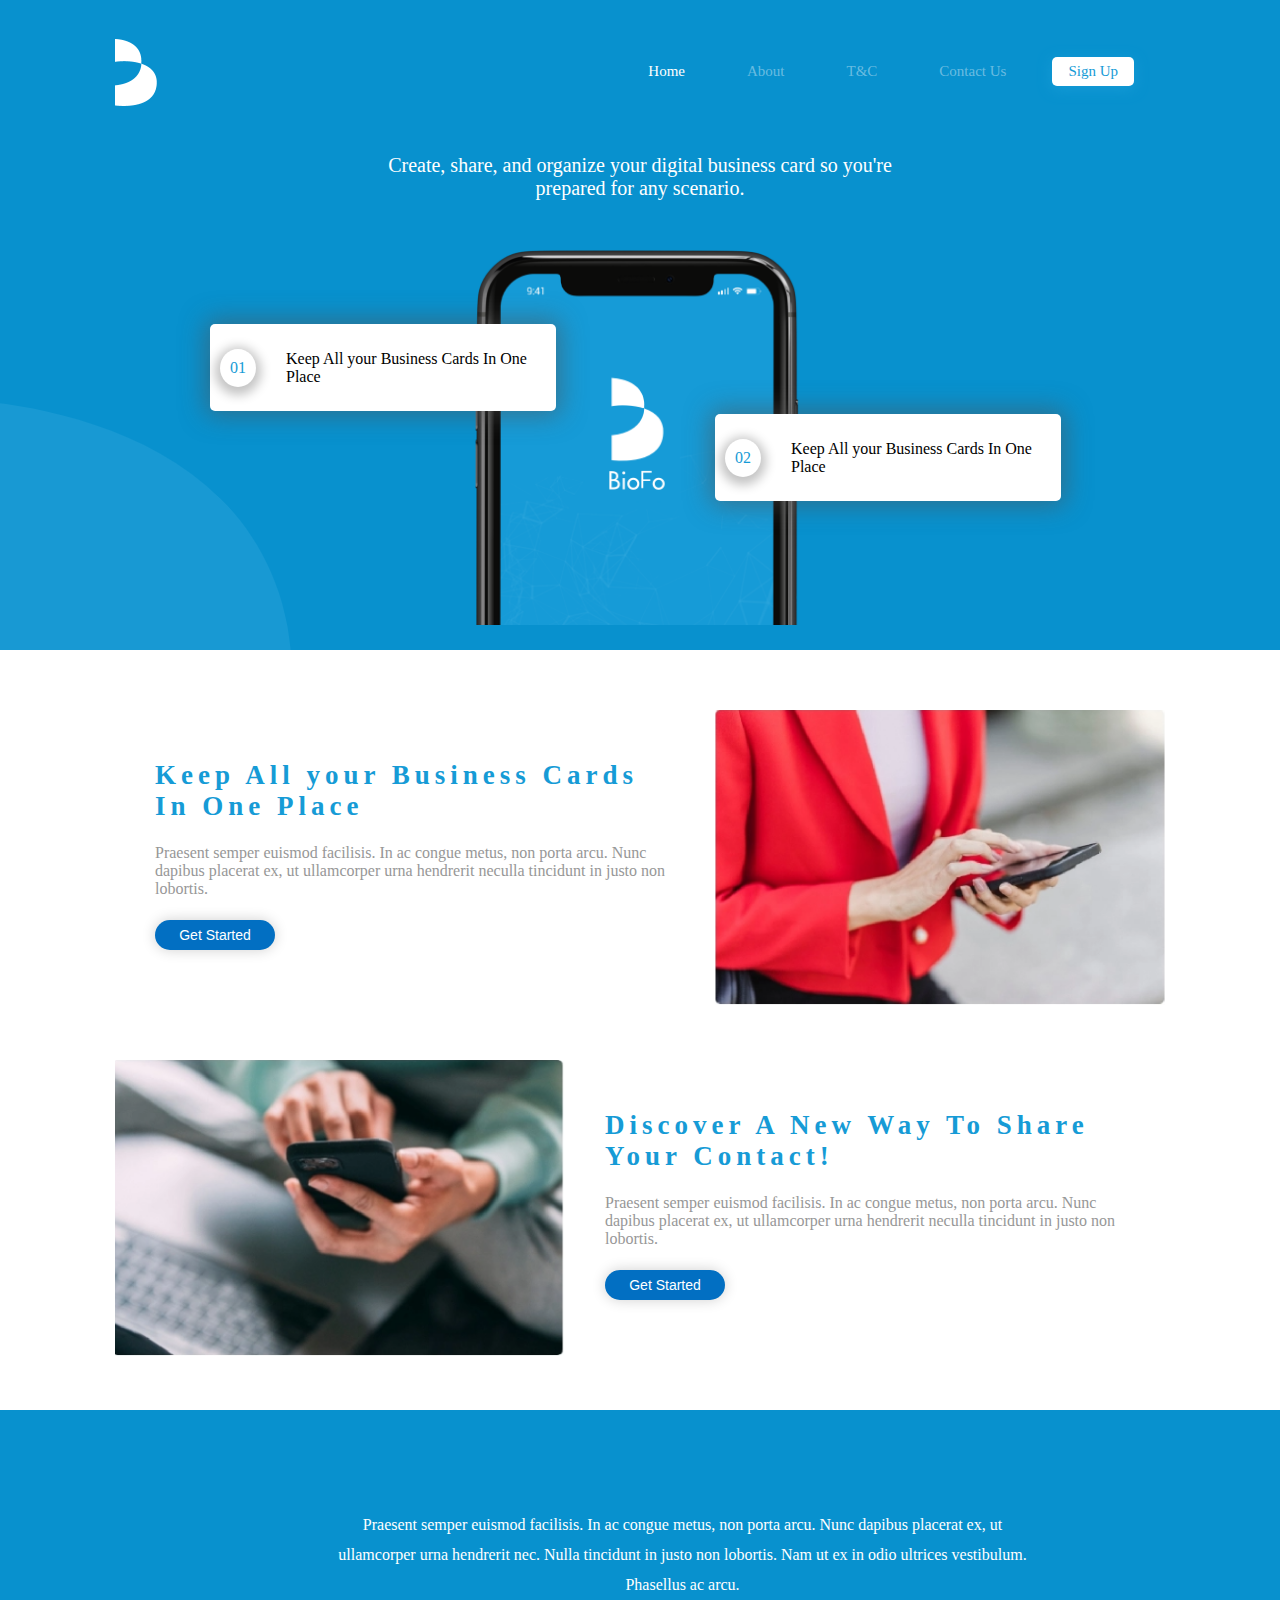
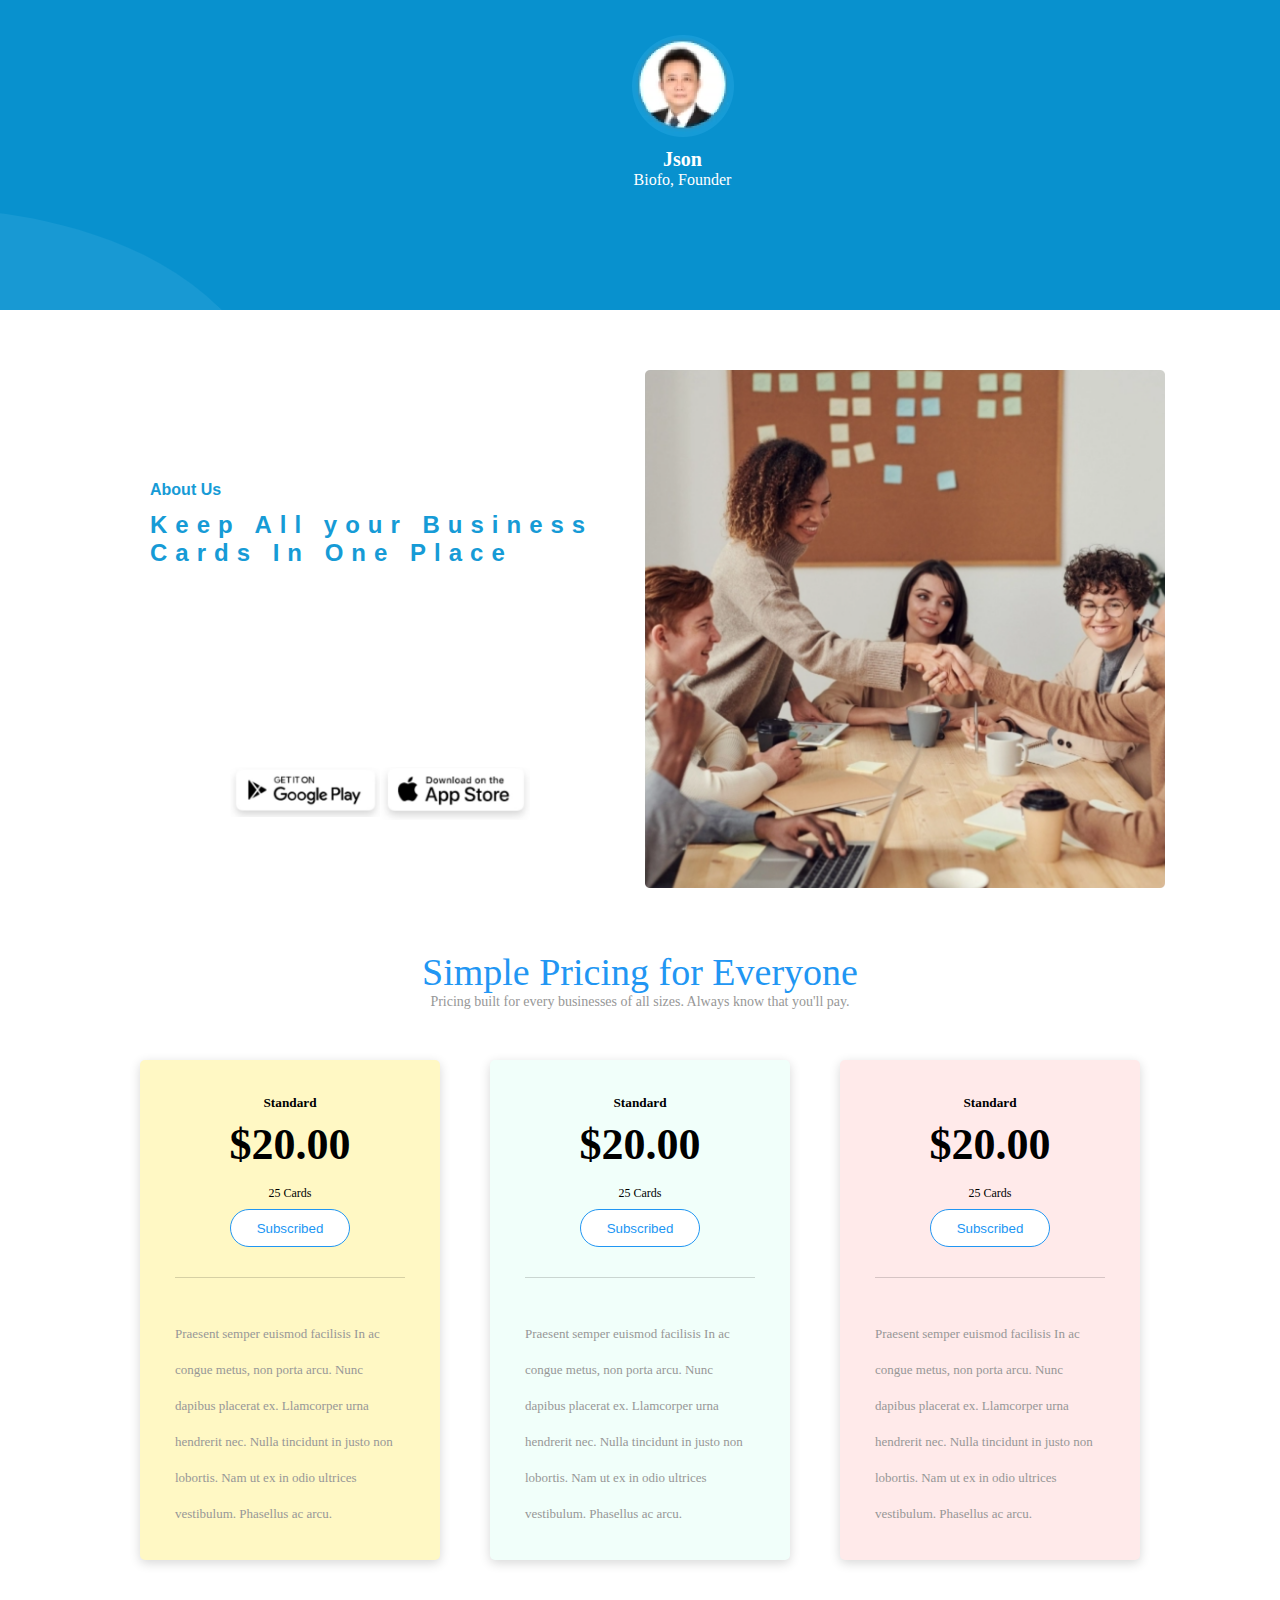
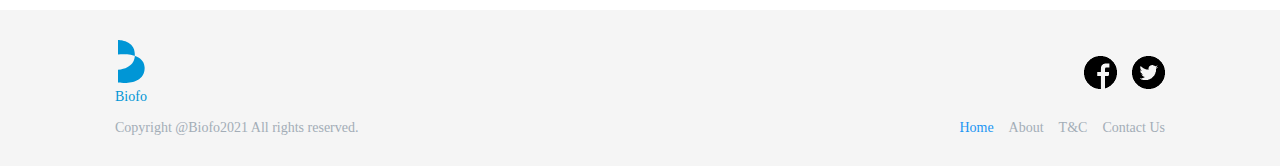
<file: project1/home.html>
<!DOCTYPE html>
<html lang="en">

<head>
    <meta charset="UTF-8">
    <meta http-equiv="X-UA-Compatible" content="IE=edge">
    <meta name="viewport" content="width=device-width, initial-scale=1.0">
    <title>Home Page</title>
    <link rel="stylesheet" href="./css/style3.css">
</head>

<body>
    <div class="container">
        <div class="main">
            <div class="nav">
                <div class="logo">
                    <img src="../assets/image/white_logo.png" alt="">
                </div>
                <div class="side_nav">
                    <ul>
                        <li style="color: white;">Home</li>
                        <li>About</li>
                        <li>T&C</li>
                        <li>Contact Us</li>
                        <li id="signIn">Sign Up</li>
                    </ul>
                </div>
            </div>
            <div class="section1">
                <div class="main-text">Create, share, and organize your digital business card so you're prepared for any
                    scenario.</div>
                <div class="mo_image">
                    <img src="../assets/image/mobile_image.png" alt="">
                </div>
                <div class="left_block">
                    <div>
                        <div class="number">01</div>
                    </div>
                    <div>
                        <div>Keep All your Business Cards In One Place</div>
                    </div>
                </div>
                <div class="right_block">
                    <div>
                        <div class="number">02</div>
                    </div>
                    <div>
                        <div>Keep All your Business Cards In One Place</div>
                    </div>
                </div>
            </div>
            
        </div>
        <div class="middle">
            <div class="row">
                <div class="data">
                    <div>
                        <h3>Keep All your Business Cards In One Place</h3>
                        <p>Praesent semper euismod facilisis. In ac congue metus, non porta arcu. Nunc dapibus placerat
                            ex, ut ullamcorper urna hendrerit neculla tincidunt in justo non lobortis.</p>
                        <div>
                            <button>Get Started</button>
                        </div>
                    </div>
                </div>
                <div class="data1">
                    <div class="image">
                        <img src="../assets/image/data1.png" alt="">
                    </div>
                </div>
            </div>
            <div class="row">
                <div class="data1">
                    <div class="image">
                        <img src="../assets/image/data2.png" alt="">
                    </div>
                </div>
                <div class="data">
                    <div>
                        <h3>Discover A New Way To Share Your Contact!</h3>
                        <p>Praesent semper euismod facilisis. In ac congue metus, non porta arcu. Nunc dapibus placerat
                            ex, ut ullamcorper urna hendrerit neculla tincidunt in justo non lobortis.</p>
                        <div>
                            <button>Get Started</button>
                        </div>
                    </div>
                </div>
            </div>
        </div>
        <div class="author">
            <div class="text">
                <div>Praesent semper euismod facilisis. In ac congue metus, non porta arcu. Nunc dapibus placerat ex, ut
                    ullamcorper urna hendrerit nec. Nulla tincidunt in justo non lobortis. Nam ut ex in odio ultrices
                    vestibulum. Phasellus ac arcu.</div>
            </div>
            <div>
                <div class="image">
                    <img src="../assets/image/author.png" alt="">
                </div>
            </div>
            <div style="font-size: 20px;
            font-weight: bold;
            margin-top: 11px;">
                Json
            </div>
            <div>
                Biofo, Founder
            </div>
        </div>
        <div class="second_last">
            <div class="first_box">
                <div class="left">
                    <div class="text">
                        <p>About Us</p>
                        <h2>Keep All your Business Cards In One Place</h2>
                    </div>
                    <div class="store">
                        <div class="image">
                            <img src="../assets/image/google_play.png" alt="google_play">
                        </div>
                        <div class="image">
                            <img src="../assets/image/appStore.png" alt="appleStore">
                        </div>
                    </div>
                </div>
                <div class="right">
                    <div class="image">
                        <img src="../assets/image/image1.png" alt="">
                    </div>
                </div>
            </div>
            <div class="second_box">
                <h1>Simple Pricing for Everyone</h1>
                <p>Pricing built for every businesses of all sizes. Always know that you'll pay.</p>
                <div class="card_section">
                    <div class="card" style="background-color: #FFF8C4;">
                        <h5>Standard</h5>
                        <h3>$20.00</h3>
                        <h6>25 Cards</h6>
                        <div>
                            <button>Subscribed</button>
                        </div>
                        <div class="underline"></div>
                        <div>
                            <p class="discription">
                                Praesent semper euismod facilisis In ac congue metus, non porta arcu. Nunc dapibus
                                placerat ex. Llamcorper urna hendrerit nec. Nulla tincidunt in justo non lobortis. Nam
                                ut ex in odio ultrices vestibulum. Phasellus ac arcu.
                            </p>
                        </div>
                    </div>
                    <div class="card" style="background-color: #F1FFFA;">
                        <h5>Standard</h5>
                        <h3>$20.00</h3>
                        <h6>25 Cards</h6>
                        <div>
                            <button>Subscribed</button>
                        </div>
                        <div class="underline"></div>
                        <div>
                            <p class="discription">
                                Praesent semper euismod facilisis In ac congue metus, non porta arcu. Nunc dapibus
                                placerat ex. Llamcorper urna hendrerit nec. Nulla tincidunt in justo non lobortis. Nam
                                ut ex in odio ultrices vestibulum. Phasellus ac arcu.
                            </p>
                        </div>
                    </div>
                    <div class="card" style="background-color: #FFEAEA;">
                        <h5>Standard</h5>
                        <h3>$20.00</h3>
                        <h6>25 Cards</h6>
                        <div>
                            <button>Subscribed</button>
                        </div>
                        <div class="underline"></div>
                        <div>
                            <p class="discription">
                                Praesent semper euismod facilisis In ac congue metus, non porta arcu. Nunc dapibus
                                placerat ex. Llamcorper urna hendrerit nec. Nulla tincidunt in justo non lobortis. Nam
                                ut ex in odio ultrices vestibulum. Phasellus ac arcu.
                            </p>
                        </div>
                    </div>
                </div>
            </div>
        </div>
        <div class="footer">
            <div class="footer_nav">
                <div class="footer_logo">
                    <div class="image">
                        <img src="../assets/image/Group 1532.svg" alt="">
                    </div>
                </div>
                <div class="social_icons">
                    <div class="image">
                        <img src="../assets/image/facebook@2x.png" alt="">
                    </div>
                    <div class="image">
                        <img src="../assets/image/twitter@2x.png" alt="">
                    </div>
                </div>
            </div>
            <div class="bellow_footer">

                <p>Copyright @Biofo2021 All rights reserved.</p>
                <div class="footer_nav_links">
                    <ul>
                        <li style="color: #2196f3;">Home</li>
                        <li>About</li>
                        <li>T&C</li>
                        <li>Contact Us</li>
                    </ul>
                </div>
            </div>
        </div>

    </div>
    </div>
</body>

</html>
</file>
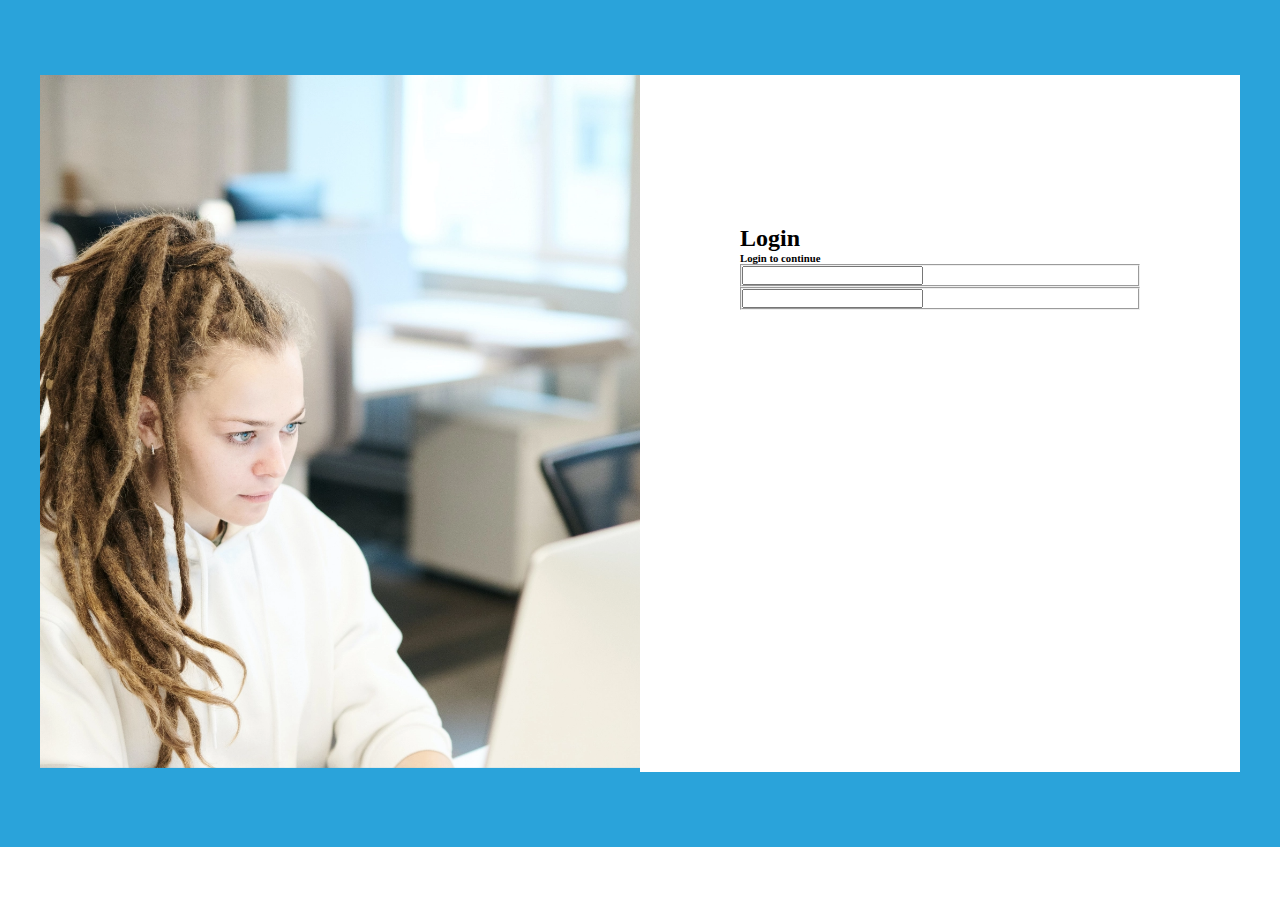
<file: project1/index2.html>
<!DOCTYPE html>
<html lang="en">
<head>
    <meta charset="UTF-8">
    <meta http-equiv="X-UA-Compatible" content="IE=edge">
    <meta name="viewport" content="width=device-width, initial-scale=1.0">
    <title>Document</title>
    <link rel="stylesheet" href="./css/style.css">
</head>
<body>
    <section class="login-page">

        <div class="container">
            <div class="banner">
                <img src="../assets/image/pexels-fauxels-3184355@2x.png" alt="">
            </div>
            <div class="login-panel">
                <div class="login-details">
                    <h2>
                        Login
                    </h2>
                    <h6>Login to continue</h6>
                    <fieldset>
                        <input type="text">
                    </fieldset>
                    <fieldset>
                        <input type="password" name="" id="">
                    </fieldset>
                </div>
            </div>
        </div>
    </section>
    
    
</body>
</html>
</file>
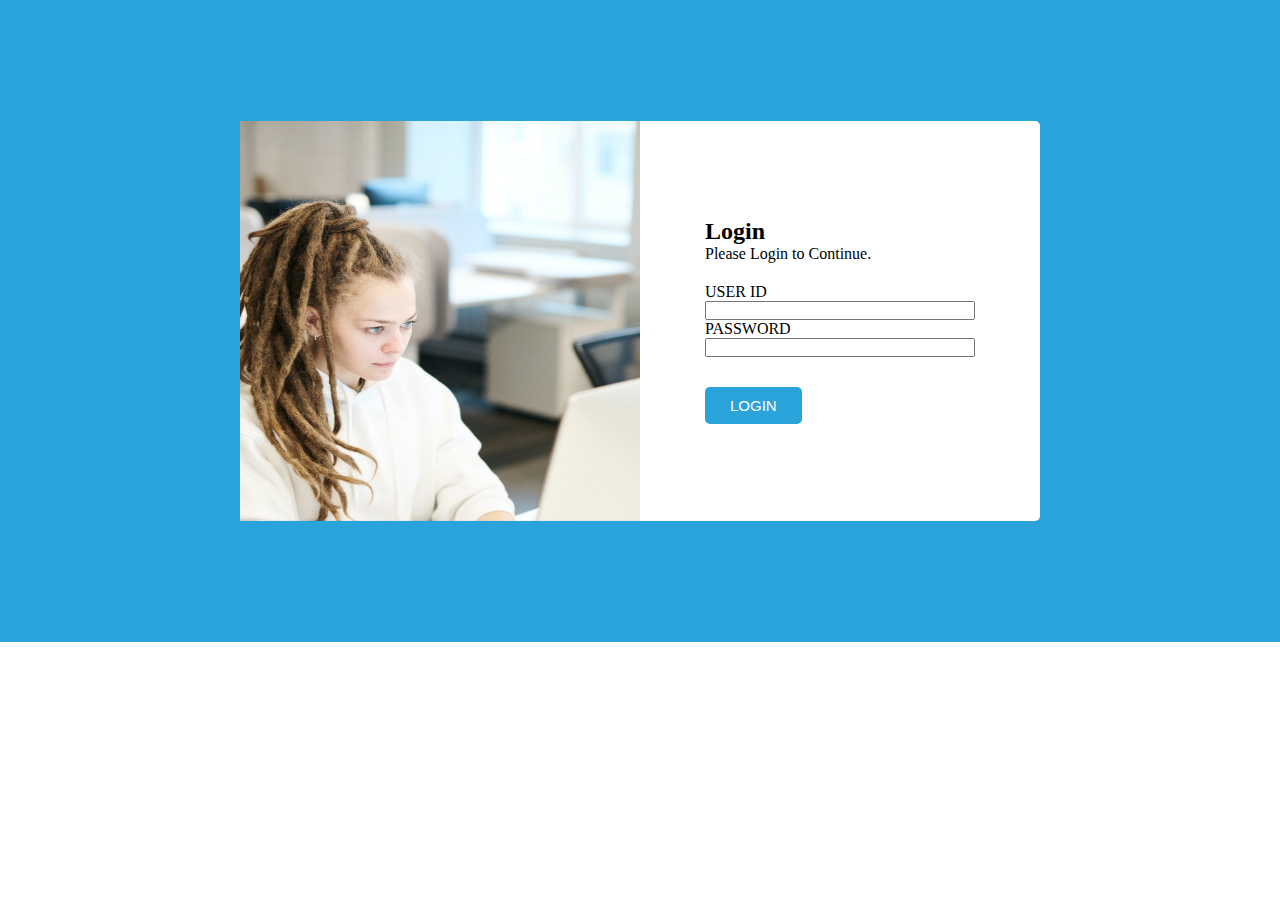
<file: project1/index3.html>
<!DOCTYPE html>
<html lang="en">

<head>
    <meta charset="UTF-8">
    <meta http-equiv="X-UA-Compatible" content="IE=edge">
    <meta name="viewport" content="width=device-width, initial-scale=1.0">
    <title>Document</title>
    <link rel="stylesheet" href="./css/style1.css">
</head>

<body>
    <div class="wraper">
        <div class="card">
            <div class="image">
                <img src="../assets/image/pexels-fauxels-3184355@2x.png" alt="image" srcset="">
            </div>
            <div class="login_page">
                <div class="login_head">
                    <h2>Login</h2>
                    <p>Please Login to Continue.</p>
                </div>
                <label for="">USER ID</label>
                <input type="text">
                <label for="">PASSWORD</label>
                <input type="text">
                <div class="btn">
                    <button>LOGIN</button>
                </div>
            </div>
        </div>
    </div>
</body>

</html>
</file>
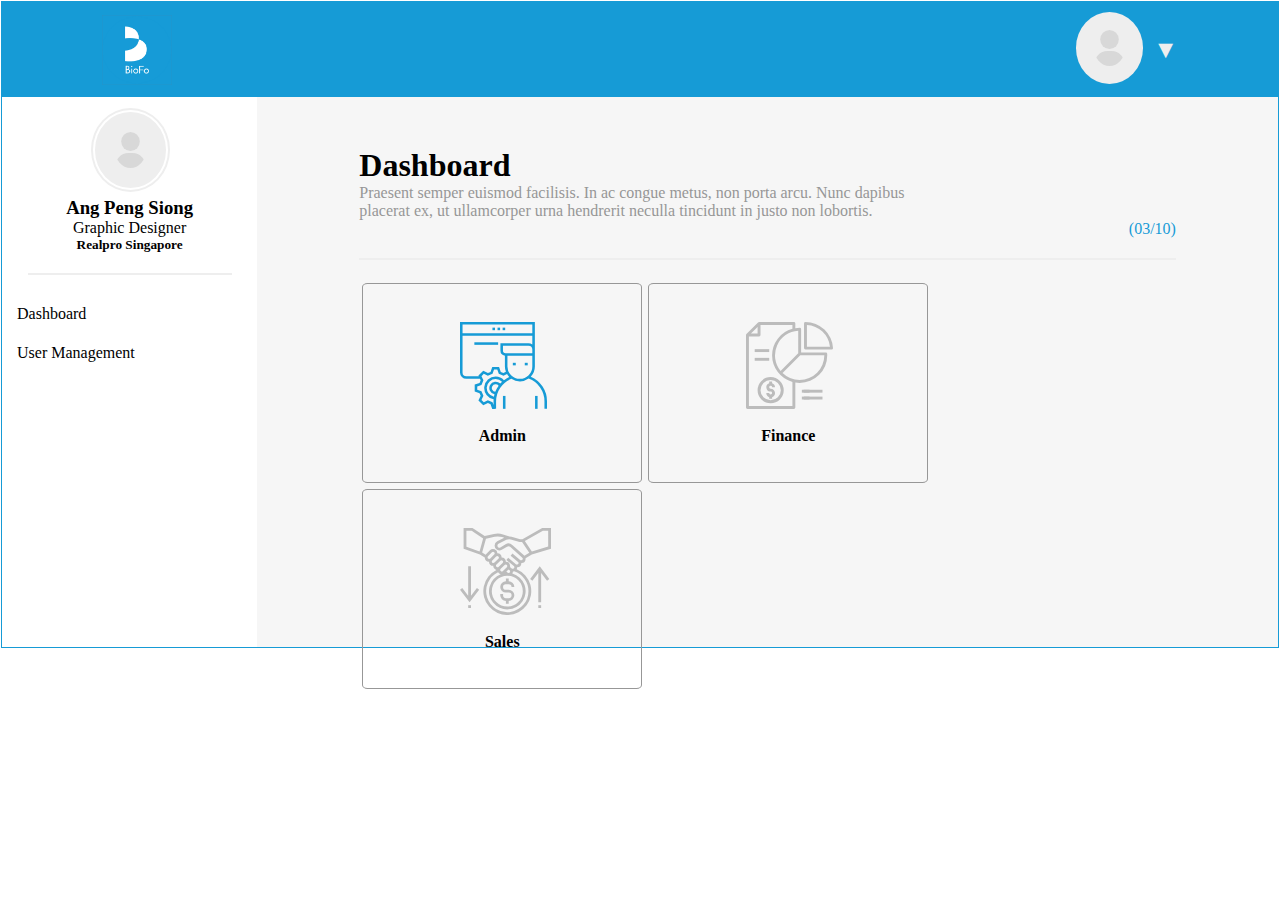
<file: project1/index4.html>
<!DOCTYPE html>
<html lang="en">

<head>
    <meta charset="UTF-8">
    <meta http-equiv="X-UA-Compatible" content="IE=edge">
    <meta name="viewport" content="width=device-width, initial-scale=1.0">
    <title>Document</title>
    <link rel="stylesheet" href="./css/style2.css">
</head>

<body>
    <div class="container">
        <div class="nav">
            <div class="logo">
                <img src="../assets/image/1639294485_BioFo Logo.png" alt="logo">
            </div>
            <div class="profile">
                <div class="profile_image">
                    <img src="../assets/image/user (2).svg" alt="demoImage">
                </div>
                <div>
                    <span>&#9660;</span>
                </div>
            </div>
        </div>
        <div class="body">
            <div class="left_nav">
                <div class="profile_section">
                    <div class="pic">
                        <img src="../assets/image/user (2).svg" alt="">
                    </div>
                    <h3>Ang Peng Siong</h3>
                    <p>Graphic Designer</p>
                    <h5>Realpro Singapore</h5>
                </div>
                <div class="underline"></div>
                <div class="navLinks">
                    <ul>
                        <li>Dashboard</li>
                        <li>User Management</li>
                    </ul>
                </div>
            </div>
            <div class="containt">
                <div class="inner_containt">
                    <div class="text">
                        <h1>Dashboard</h1>
                        <p>Praesent semper euismod facilisis. In ac congue metus, non porta arcu. Nunc dapibus placerat ex, ut ullamcorper urna hendrerit neculla tincidunt in justo non lobortis.</p>
                    </div>
                    <div class="count">
                        <span>(03/10)</span>
                    </div>
                    <div class="underline1"></div>
                    <div class="cards">
                        <div class="card">
                            <div class="card_iamge">
                                <img src="../assets/image/admin.svg" alt="">
                            </div>
                            <h4>Admin</h4>
                        </div>
                        <div class="card">
                            <div class="card_iamge">
                                <img src="../assets/image/Analysis Report.svg" alt="">
                            </div>
                            <h4>Finance</h4>
                        </div>
                        <div class="card">
                            <div class="card_iamge">
                                <img src="../assets/image/acquisition.svg" alt="">
                            </div>
                            <h4>Sales</h4>
                        </div>
                    </div>
                </div>
            </div>
        </div>
    </div>
</body>

</html>
</file>
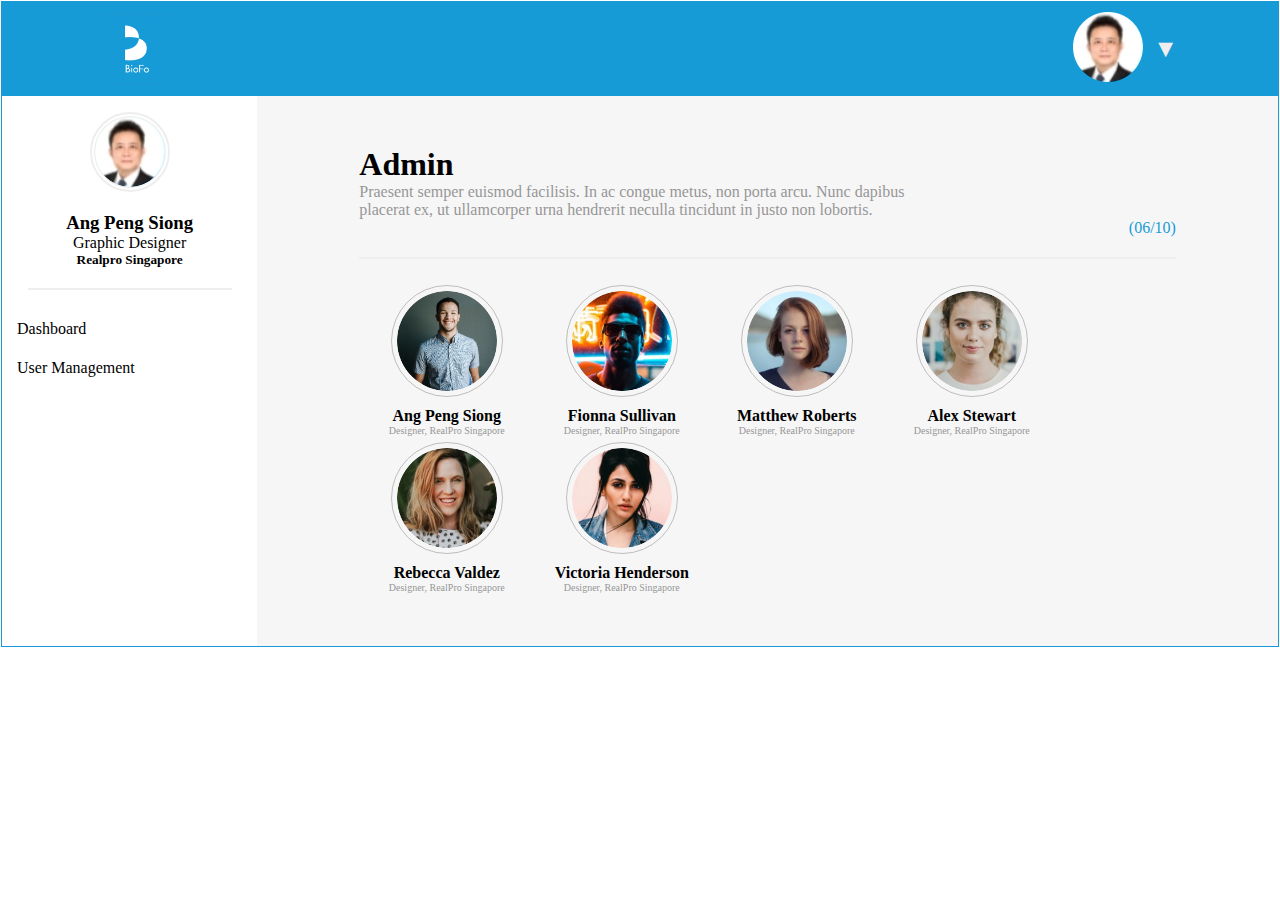
<file: project1/index5.html>
<!DOCTYPE html>
<html lang="en">

<head>
    <meta charset="UTF-8">
    <meta http-equiv="X-UA-Compatible" content="IE=edge">
    <meta name="viewport" content="width=device-width, initial-scale=1.0">
    <title>Document</title>
    <link rel="stylesheet" href="./css/style2.css">
</head>

<body>
    <div class="container">
        <div class="nav">
            <div class="logo">
                <img src="../assets/image/1639294485_BioFo Logo.png" alt="logo">
            </div>
            <div class="profile">
                <div class="profile_image1">
                    <img src="../assets/image/Mask Group 18.png" alt="demoImage">
                </div>
                <div>
                    <span>&#9660;</span>
                </div>
            </div>
        </div>
        <div class="body">
            <div class="left_nav">
                <div class="profile_section">
                    <div class="pic1">
                        <img src="../assets/image/Mask Group 18.png" alt="">
                    </div>
                    <h3>Ang Peng Siong</h3>
                    <p>Graphic Designer</p>
                    <h5>Realpro Singapore</h5>
                </div>
                <div class="underline"></div>
                <div class="navLinks">
                    <ul>
                        <li>Dashboard</li>
                        <li>User Management</li>
                    </ul>
                </div>
            </div>
            <div class="containt">
                <div class="inner_containt">
                    <div class="text">
                        <h1>Admin</h1>
                        <p>Praesent semper euismod facilisis. In ac congue metus, non porta arcu. Nunc dapibus placerat ex, ut ullamcorper urna hendrerit neculla tincidunt in justo non lobortis.</p>
                    </div>
                    <div class="count">
                        <span>(06/10)</span>
                    </div>
                    <div class="underline1"></div>
                    <div class="cards">
                        <div class="card1">
                            <div class="card_iamge1">
                                <img src="../assets/image/6.png" alt="">
                            </div>
                            <h4>Ang Peng Siong</h4>
                            <p>Designer, RealPro Singapore</p>
                        </div>
                        <div class="card1">
                            <div class="card_iamge1">
                                <img src="../assets/image/5.png" alt="">
                            </div>
                            <h4>Fionna Sullivan</h4>
                            <p>Designer, RealPro Singapore</p>
                        </div>
                        <div class="card1">
                            <div class="card_iamge1">
                                <img src="../assets/image/4.png" alt="">
                            </div>
                            <h4>Matthew Roberts</h4>
                            <p>Designer, RealPro Singapore</p>
                        </div>
                        <div class="card1">
                            <div class="card_iamge1">
                                <img src="../assets/image/3.png" alt="">
                            </div>
                            <h4>Alex Stewart</h4>
                            <p>Designer, RealPro Singapore</p>
                        </div>
                        <div class="card1">
                            <div class="card_iamge1">
                                <img src="../assets/image/2.png" alt="">
                            </div>
                            <h4>Rebecca Valdez</h4>
                            <p>Designer, RealPro Singapore</p>
                        </div>
                        <div class="card1">
                            <div class="card_iamge1">
                                <img src="../assets/image/1.png" alt="">
                            </div>
                            <h4>Victoria Henderson</h4>
                            <p>Designer, RealPro Singapore</p>
                        </div>
                    </div>
                </div>
            </div>
        </div>
    </div>
</body>

</html>
</file>
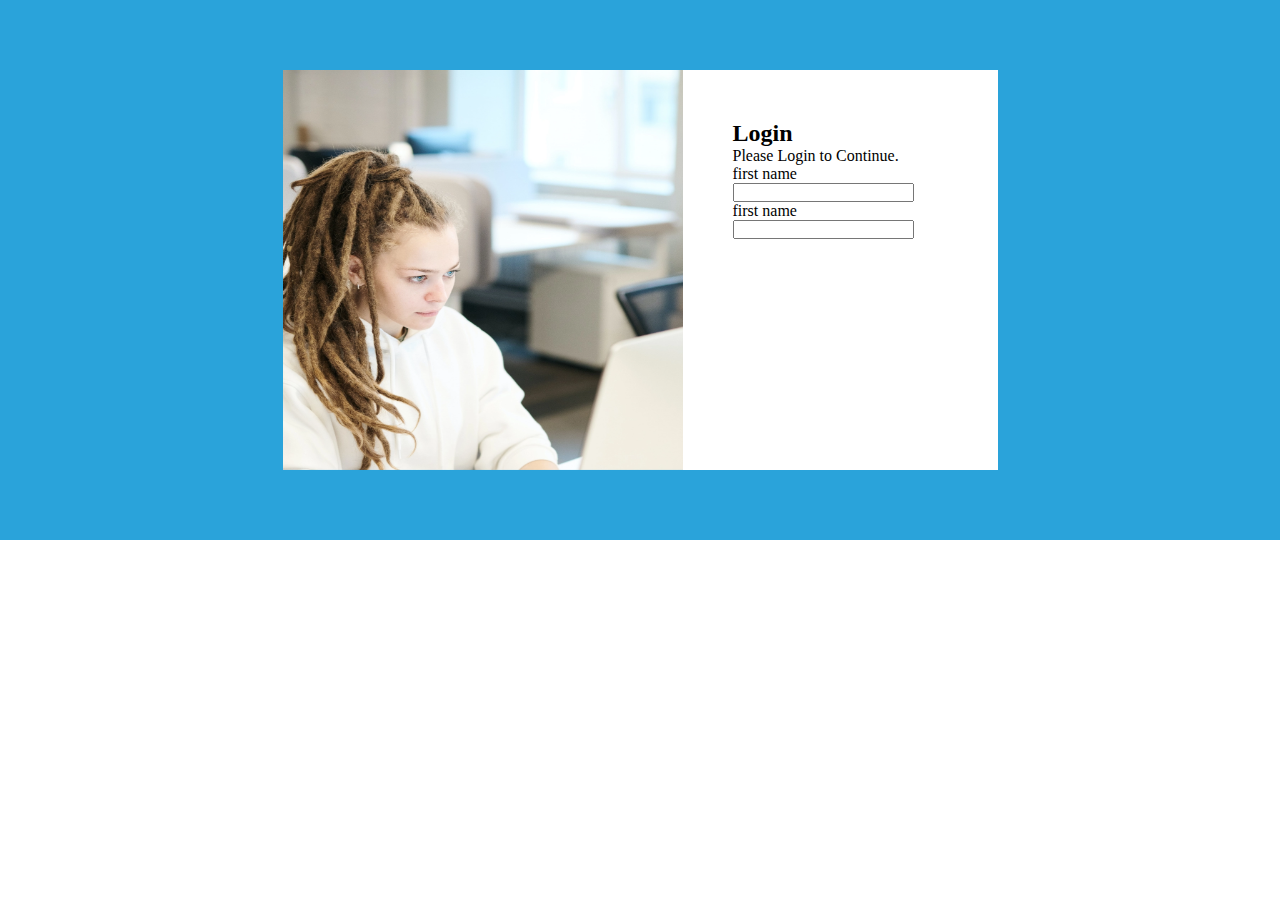
<file: project1/loginPage.html>
<!DOCTYPE html>
<html lang="en">

<head>
    <meta charset="UTF-8">
    <meta http-equiv="X-UA-Compatible" content="IE=edge">
    <meta name="viewport" content="width=device-width, initial-scale=1.0">
    <title>login page</title>
    <link rel="stylesheet" href="./css/index1.css">
</head>

<body>
    <section class="login_section">


        <div class="row">
            <div class="col-md-6">
                <div class="img_box">
                    <img src="../assets/image/pexels-fauxels-3184355@2x.png" alt="">
                </div>

            </div>
            <div class="col-md-6 info">
               <div class="indo">
                <h2>Login</h2>
                <p>Please Login to Continue.</p>
               </div>
            
               <div class="input_fields">
                <label for="">first name</label>
                <input type="text" name="" id="">
               </div>
               <div class="input_fields">
                <label for="">first name</label>
                <input type="text" name="" id="">
               </div>
            </div>
        </div>
    </section>

</body>

</html>
</file>
<file: project1/css/style3.css>
* {
  margin: 0;
  padding: 0;
  box-sizing: border-box;
}
.container {
  max-width: 1366px;
  width: 100%;
  margin: 0 auto;
  /* border: 1px solid black; */
}
.main {
  width: 100%;
  height: 650px;
  /* border: 1px solid black; */
  background-image: url("../../assets/image/back_image.png");
  /* background-color: red; */
}
.main .nav {
  display: flex;
  justify-content: space-between;
  width: 1050px;
  margin: 0 auto;
  /* border: 1px solid black; */
  align-items: center;
  padding-top: 39px;
}
.main .nav .logo {
  height: 65px;
  width: 42px;
}
.main .nav .logo img {
  width: 100%;
}
.side_nav {
  margin-right: 1rem;
}
.side_nav ul {
  display: flex;
  list-style: none;
}
.side_nav ul li {
  margin: 0 15px;
  color: #ffffff66;
  font-size: 15px;
  text-align: center;
  padding: 6px 16px;
}
#signIn {
  background-color: #ffffff;
  box-shadow: 0px 3px 14px;
  color: #169bd6;
  border-radius: 5px;
}
.section1 {
  /* border: 1px solid black; */
  width: 700px;
  margin: 0 auto;
  position: relative;
}
.main-text {
  text-align: center;
  color: white;
  margin: 50px auto;
  font-size: 20px;
  width: 80%;
}
.mo_image {
  max-width: 330px;
  max-height: 380px;
  margin: 0 auto;
}
.mo_image img {
  width: 100%;
}
.left_block {
  height: 87px;
  width: 346px;
  position: absolute;
  left: -80px;
  top: 170px;
  background: white;
  display: flex;
  justify-content: space-between;
  align-items: center;
  border-radius: 5px;
  box-shadow: 0 0 25px 5px #51515180;
}
.left_block div {
  padding: 10px;
}
.left_block .number {
  color: #169bd6;
  border-radius: 100%;
  box-shadow: 0 3px 11px 5px #0000003d;
}
.right_block div {
  padding: 10px;
}
.right_block .number {
  color: #169bd6;
  border-radius: 100%;
  box-shadow: 0 3px 11px 5px #0000003d;
}
.right_block {
  height: 87px;
  width: 346px;
  position: absolute;
  left: 425px;
  top: 260px;
  background: white;
  display: flex;
  justify-content: space-between;
  align-items: center;
  border-radius: 5px;
  box-shadow: 0 0 25px 5px #51515180;
}
.middle {
  /* border: 1px solid black; */
  background-color: rgb(255, 255, 255);
}
.row {
  width: 1050px;
  display: flex;
  margin: 60px auto;
}
.data {
  padding: 50px 40px;
}
.data button {
  border: none;
  width: 120px;
  height: 30px;
  background-color: #026fc2;
  color: #ffffff;
  border-radius: 19px;
  box-shadow: 0 0 14px 0px #00000030;
  font-size: 14px;
}
.data p {
  color: #979797;
  padding: 22px 0;
}
.data h3 {
  color: #169bd6;
  letter-spacing: 5px;
  font-size: 27px;
}

.data1 .image {
  width: 450px;
  height: 280px;
}
.data1 .image img {
  width: 100%;
}
.author {
  width: 1365px;
  height: 500px;
  /* border: 1px solid black; */
  background-image: url("../../assets/image/back_image.png");
  display: flex;
  flex-direction: column;
  align-items: center;
  color: white;
  padding: 100px 0;
}
.author .text {
  width: 700px;
  text-align: center;
  line-height: 30px;
}
.author .image {
  width: 102px;
  height: 102px;
  margin-top: 35px;
}
.author .image img {
  width: 100%;
}
.second_last {
  max-width: 1366px;
  /* border: 1px solid; */
}
.second_last .first_box {
  width: 1050px;
  margin: 0 auto;
  display: flex;
  justify-content: space-between;
  padding: 60px 0;
}
.second_last .first_box .left {
  display: flex;
  flex-direction: column;
  justify-content: space-around;
}
.second_last .first_box .left .text {
  text-align: left;
  padding: 33px 35px;
  color: #169bd6;
}
.second_last .first_box .left .text h2 {
  letter-spacing: 8px;
  margin: 12px 0;
  font-family: sans-serif;
}
.second_last .first_box .left .text p {
  font-family: sans-serif;
  font-weight: 700;
}
.second_last .first_box .left .store {
  display: flex;
  justify-content: center;
}
.second_last .first_box .left .store .image {
  width: 150px;
  height: 45px;
}
.second_last .first_box .left .store .image img {
  width: 100%;
}
.second_last .first_box .right {
}
.second_last .first_box .right .image {
  width: 520px;
  height: 520px;
}
.second_last .first_box .right .image img {
  width: 100%;
}

.second_box {
  text-align: center;
}
.second_box .card_section {
  width: 1050px;
  margin: 0 auto;
  display: flex;
  /* border: 1px solid; */
  justify-content: space-around;
  padding: 50px 0;
}
.second_box .card_section .card {
  width: 300px;
  height: 500px;
  /* border: 1px solid; */
  border-radius: 5px;
  padding: 35px;
  box-shadow: 0 3px 11px 0px #00000029;
}
.card_section .card p {
  font-size: 18px;
  padding: 8px 0;
}
.card_section .card h3 {
  padding: 8px 0;
  font-size: 44px;
}
.card_section .card h6 {
  padding: 8px 0;
  font-size: 12px;
  font-weight: 100;
}
.card_section .card .discription {
  line-height: 36px;
  text-align: left;
  font-size: 13px;
}
.card_section .card button:hover {
  background-color: #2196f3;
  color: #ffffff;
  border: 1px solid #2196f3;
}
.card_section .card .underline {
  border-bottom: 1px solid #00000029;
  margin: 30px 0;
}
.card_section .card button {
  height: 38px;
  width: 120px;
  background-color: #ffffff;
  color: #2196f3;
  border: 1px solid #2196f3;
  border-radius: 20px;
}
.second_box h1 {
  color: #2196f3;
  font-size: 38px;
  font-weight: 500;
}
.second_box p {
  color: #979797;
  font-size: 14px;
}
.footer {
  max-width: 1366px;
  background-color: #f5f5f5;
  display: flex;
  flex-direction: column;
  padding: 30px 0;
}
.footer_nav {
  width: 1050px;
  display: flex;
  margin: 0 auto;
  align-items: center;
  justify-content: space-between;
}
.footer_logo .image {
  width: 33px;
  height: 65px;
}
.footer_logo .image img {
  width: 100%;
}
.footer_nav .social_icons {
  display: flex;
}
.footer_nav .social_icons .image {
  width: 33px;
  height: 33px;
  margin-left: 15px;
}
.footer_nav .social_icons .image img {
  width: 100%;
}
.bellow_footer{
  display: flex;
  justify-content: space-between;
  width: 1050px;
  margin: 0 auto;
  margin-top: 15px;
}
.bellow_footer p{
  color: #a3adb7;
  font-size: 14px;
}
.footer_nav_links ul {
  display: flex;
  list-style: none;
}
.footer_nav_links ul li {
  margin-left: 15px;
  color: #a3adb7;
  font-size: 14px;
}
</file>
<file: project1/css/style.css>
*{
    margin: 0;
    padding: 0;
    box-sizing: border-box;
}
.login-page{
    max-width: 1366px;
    width: 100%;
    margin: 0 auto;
    background-color: #2AA3DA;
    padding-top: 75px;
    padding-bottom: 75px;
}
.container{
    max-width: 1200px;
    width: 100%;
    margin: 0 auto;
    display: flex;
    /* margin-top: 75px; */
}
.banner{
    width: 50%;
    max-height: 80vh;
    overflow: hidden;
    object-fit: contain;
}
.login-panel{
    width: 50%;
    background-color: #FFFFFF;
    /* border-radius: 0px 6px; */
}
.banner img{
    width: 100%;
    
}
.login-details{
    max-width: 400px;
    width: 100%;
    margin: 0 auto;
    padding-top: 150px;
}
</file>
<file: project1/css/style1.css>
* {
  margin: 0;
  padding: 0;
  box-sizing: border-box;
}

.wraper {
  max-width: 1366px;
  max-height: 800px;
  width: 100%;
  height: 100%;
  background-color: #2aa3da;
  padding: 121px 0;
}
.card {
  max-width: 1200px;
  width: 100%;
  margin: 0 auto;
  display: flex;
  justify-content: center;
}

.image{
    width: 400px;
    height: 400px;
}
.image img{
    width: 100%;
    height: 100%;
}
.login_page{
  background-color: white;
  width: 400px;
  /* border: 1px solid red; */
  display: flex;
  flex-direction: column;
  border-radius: 0 5px 5px 0;
  padding: 97px 65px;
}
.login_page button{
  background-color: #2aa3da;
  color: white;
  font-size: 15px;
  padding: 10px 25px;
  border-radius: 5px;
  border: none;
}

.login_page .login_head{
  margin-bottom: 20px;
}

.btn{
  margin-top: 30px;
}
</file>
<file: project1/css/style2.css>
* {
  margin: 0;
  padding: 0;
  box-sizing: border-box;
}

.container {
  margin: 1px;
  max-width: 1366px;
  max-height: 992px;
  border: 1px solid #169bd6;
  background-color: #169bd6;
}
.nav {
  display: flex;
  justify-content: space-between;
  align-items: center;
  padding: 10px 100px;
}
.logo {
  width: 70px;
  height: 70px;
}
.logo img {
  width: 100%;
  height: 100%;
}
.profile {
  display: flex;
  align-items: center;
}
.profile .profile_image {
  max-width: 90px;
  max-height: 90px;
  width: 100%;
}
.profile .profile_image {
  max-width: 75px;
  max-height: 75px;
  width: 100%;
}
.profile span {
  color: #eeeeee;
  margin-left: 10px;
  font-size: 25px;
}

.profile .profile_image img {
  width: 100%;
  height: 100%;
  padding: 18px;
  border-radius: 100%;
  background-color: #eeeeee;
}
.body {
  display: flex;
  justify-content: space-between;
  height: 550px;
}
.left_nav {
  width: 20%;
  background-color: #ffffff;
}
.left_nav .profile_section {
  display: flex;
  flex-direction: column;
  width: 100%;
  align-items: center;
}
.profile_section .pic {
  max-width: 100px;
  max-height: 100px;
  padding: 15px;
}
.profile_section .pic1 img {
  background-color: #eeeeee;
  outline: 2px solid #eeeeee;
  outline-offset: 2px;
  padding: 1px;
  border-radius: 100%;
  margin: 20px;
}
.profile_section .pic img {
  background-color: #eeeeee;
  outline: 2px solid #eeeeee;
  outline-offset: 2px;
  padding: 20px;
  border-radius: 100%;
}
.underline {
  border: 1px solid #eeeeee;
  width: 80%;
  margin: 20px auto;
}
.underline1 {
  border: 1px solid #eeeeee;
  /* width: 80%; */
  margin: 20px auto;
}
.navLinks ul li {
  /* background-color: #169bd6; */
  /* background-color: #169bd6; */
  margin-bottom: 1px;
  padding: 10px 15px;
}
.navLinks ul li:hover {
  background-color: #169bd6;
  color: #f6f6f6;
}
.containt {
  width: 80%;
  background-color: #f6f6f6;
}
.containt .inner_containt {
  width: 80%;
  margin: 0 auto;
  /* border: 1px solid black; */
  padding: 50px 0;
}
.containt .inner_containt p {
  width: 70%;
  color: #979797;
}
.containt .inner_containt .count {
  color: #169bd6;
  display: flex;
  justify-content: end;
}
.cards {
  display: flex;
  flex-wrap: wrap;
  align-items: center;
}
.card:hover {
  border: 2px solid #169bd6;
}

.card {
  border: 1px solid #979797;
  border-radius: 2%;
  height: 200px;
  width: 280px;
  margin: 3px;
  display: flex;
  flex-direction: column;
  justify-content: center;
  text-align: center;
}
.card_iamge {
  width: 85px;
  height: 85px;
  margin: 0 auto;
  margin-bottom: 20px;
}
.card1 {
  /* border: 1px solid #979797; */
  /* border-radius: 2%; */
  /* height: 175px; */
  /* width: 175px; */
  /* margin: 3px; */
  display: flex;
  flex-direction: column;
  justify-content: center;
  text-align: center;
}
.card_iamge1 {
  width: 175px;
  /* height: 175px; */
  margin: 0 auto;
  /* margin-bottom: 20px; */
  object-fit: contain;
  padding: 12px 0;
}
.card1 p  {
  font-size: 10px;
  margin: 0 auto;
}
.card_iamge1 img {
  width: 100px;
  border-radius: 100%;
  outline: 1px solid #97979797;
  outline-offset: 5px;
}
</file>
<file: project1/css/index1.css>
*{
    padding: 0;
    margin: 0;
    box-sizing: border-box;
}



.login_section{

    background-color: #2AA3DA;
    padding: 70px 0;

}

.img_box{
    height: 400px;
    width: 400px;

}


.img_box img{
    height: 100%;
    width: 100%;
    
}

.row {
    display: flex;
    max-width: 715px;
    margin: 0 auto;
    width: 100%;
    justify-content: center;
    
}
.col-md-6.info{
    background-color: white;
    padding: 50px;

}
</file>
